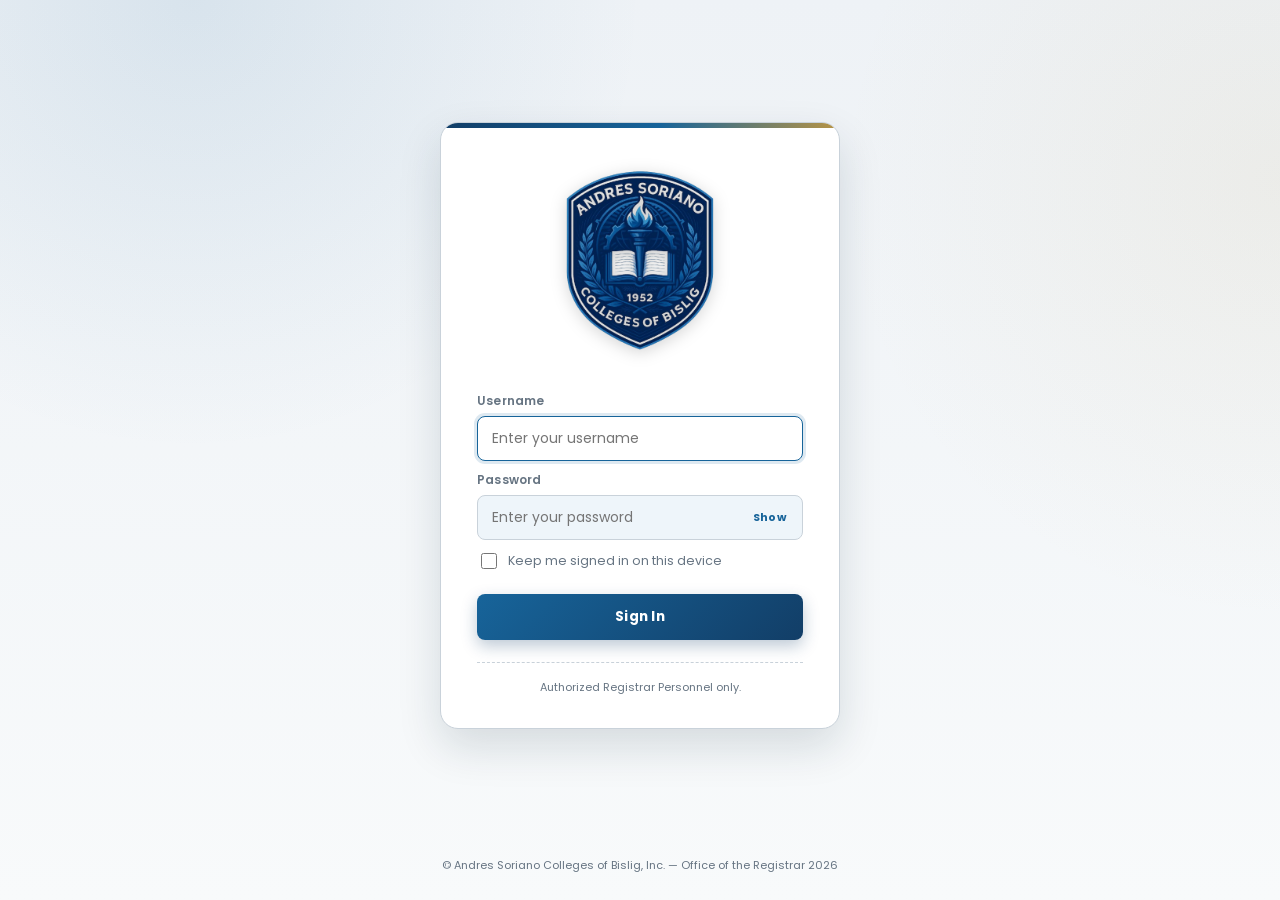
<file: index.html>
<!DOCTYPE html>
<html lang="en">
<head>
    <meta charset="UTF-8">
    <meta name="viewport" content="width=device-width, initial-scale=1.0">

    <link rel="icon" type="image/png" href="ASCB_LOGO.png">
    <title>Sign In — Office of the Registrar</title>

    <link rel="preconnect" href="https://fonts.googleapis.com">
    <link rel="preconnect" href="https://fonts.gstatic.com" crossorigin>

    <link rel="stylesheet" href="login.css">

    <!-- Auth logic loads first; if a session already exists,
         skip straight to the system instead of showing the form. -->
    <script src="auth.js"></script>
    <script>ascbRedirectIfLoggedIn();</script>
</head>
<body>

    <div class="login-stage">
        <form class="login-card" id="loginCard" onsubmit="return ascbHandleLogin(event);" autocomplete="off">

            <div class="login-head">
                <img src="ASCB_LOGO.png" alt="ASCB Logo">
            </div>
            
            <div class="login-error" id="loginError"></div>

            <div class="login-field">
                <label for="loginUsername">Username</label>
                <div class="login-input-wrap">
                    <input
                        type="text"
                        id="loginUsername"
                        placeholder="Enter your username"
                        autocomplete="username"
                        required
                        autofocus
                    >
                </div>
            </div>

            <div class="login-field">
                <label for="loginPassword">Password</label>
                <div class="login-input-wrap">
                    <input
                        type="password"
                        id="loginPassword"
                        placeholder="Enter your password"
                        autocomplete="current-password"
                        required
                    >
                    <button type="button" class="login-toggle-pw" id="loginTogglePw" onclick="ascbTogglePasswordVisibility()">Show</button>
                </div>
            </div>

            <div class="login-remember">
                <input type="checkbox" id="loginRemember">
                <label for="loginRemember">Keep me signed in on this device</label>
            </div>

            <button type="submit" class="login-submit" id="loginSubmitBtn">Sign In</button>

            <div class="login-hint">
                Authorized Registrar Personnel only.
            </div>
        </form>
    </div>

    <div class="login-footer">
        &copy; Andres Soriano Colleges of Bislig, Inc. — Office of the Registrar 2026
    </div>

</body>
</html>
</file>
<file: login.css>
/* =========================================================
   ASCB REGISTRAR SYSTEM — LOGIN PAGE
   ========================================================= */

@import url('https://fonts.googleapis.com/css2?family=Poppins:wght@300;400;500;600;700;800&display=swap');

:root {
    --navy: #123e67;
    --navy-dark: #0b2d4a;
    --blue: #17649a;
    --blue-light: #eef5fa;
    --gold: #b89445;

    --ink: #1d2730;
    --muted: #667482;
    --line: #c9d2da;

    --paper: #ffffff;
    --danger: #a92720;

    --r-sm: 8px;
    --r-md: 12px;
    --r-lg: 18px;

    --shadow-sm: 0 2px 8px rgba(16, 39, 57, 0.06);
    --shadow-md: 0 10px 26px rgba(16, 39, 57, 0.08);
    --shadow-lg: 0 18px 44px rgba(16, 39, 57, 0.14);

    --ease: cubic-bezier(0.22, 1, 0.36, 1);
}

* {
    box-sizing: border-box;
}

html, body {
    margin: 0;
    padding: 0;
    height: 100%;
}

body {
    font-family: "Poppins", Arial, sans-serif;
    color: var(--ink);
    min-height: 100vh;
    min-height: 100dvh;

    display: flex;
    flex-direction: column;

    background:
        radial-gradient(circle at 15% 0%, rgba(23, 100, 154, 0.10), transparent 32%),
        radial-gradient(circle at 100% 20%, rgba(184, 148, 69, 0.08), transparent 30%),
        linear-gradient(180deg, #eef2f6, #f8fafb);
}

::selection {
    background: rgba(23, 100, 154, 0.22);
    color: var(--navy-dark);
}

img {
    max-width: 100%;
}


/* =========================================================
   TOP BAR
   ========================================================= */

.login-topbar {
    width: 100%;
}

.login-topbar-img {
    display: block;
    width: 100%;
    height: clamp(64px, 12vw, 120px);

    object-fit: cover;
    object-position: center;

    box-shadow: 0 8px 28px rgba(12, 43, 68, 0.18);
}

.login-topbar-title {
    background:
        linear-gradient(135deg, #0a3152 0%, #124f7e 55%, #17649a 100%);

    border-bottom: 3px solid rgba(184, 148, 69, 0.9);

    box-shadow: 0 8px 28px rgba(12, 43, 68, 0.18);

    padding: clamp(12px, 3vw, 18px) 16px;
}

.login-topbar-title h2 {
    margin: 0;
    text-align: center;

    font-size: clamp(20px, 5.5vw, 34px);
    font-weight: 800;
    letter-spacing: clamp(1px, 0.6vw, 3px);
    color: #ffffff;

    text-shadow: 0 2px 4px rgba(0, 0, 0, 0.22);
}


/* =========================================================
   CENTER STAGE
   ========================================================= */

.login-stage {
    flex: 1;
    display: flex;
    align-items: center;
    justify-content: center;
    padding: clamp(24px, 6vw, 48px) clamp(16px, 5vw, 20px);
}

.login-card {
    width: 100%;
    max-width: 400px;

    background: var(--paper);
    border-radius: var(--r-lg);
    border: 1px solid var(--line);

    box-shadow: var(--shadow-lg);

    padding: clamp(26px, 6vw, 38px) clamp(22px, 6vw, 36px) clamp(24px, 5vw, 32px);
    position: relative;
    overflow: hidden;
}

.login-card::before {
    content: "";
    position: absolute;
    top: 0;
    left: 0;
    right: 0;
    height: 5px;
    background: linear-gradient(90deg, var(--navy) 0%, var(--blue) 55%, var(--gold) 100%);
}

@keyframes ascbShake {
    10%, 90% { transform: translateX(-1px); }
    20%, 80% { transform: translateX(2px); }
    30%, 50%, 70% { transform: translateX(-4px); }
    40%, 60% { transform: translateX(4px); }
}

.login-card.shake {
    animation: ascbShake 0.5s var(--ease);
}

.login-head {
    text-align: center;
    margin-bottom: clamp(20px, 5vw, 28px);
}

.login-head img {
    width: clamp(196px, 24vw, 128px);
    height: clamp(196px, 24vw, 128px);
    object-fit: contain;
    filter: drop-shadow(0 3px 8px rgba(0, 0, 0, 0.2));
}

.login-field {
    margin-bottom: 10px;
}

.login-field label {
    display: block;
    font-size: 12px;
    font-weight: 600;
    color: var(--muted);
    margin-bottom: 6px;
    letter-spacing: 0.2px;
}

.login-input-wrap {
    position: relative;
    display: flex;
    align-items: center;
}

.login-input-wrap input {
    width: 100%;
    padding: 11px 14px;
    font-family: inherit;
    font-size: 16px;
    color: var(--ink);
    background: var(--blue-light);
    border: 1.5px solid var(--line);
    border-radius: var(--r-sm);
    outline: none;
    transition: border-color 0.16s var(--ease), box-shadow 0.16s var(--ease), background 0.16s var(--ease);
}

@media (min-width: 480px) {
    .login-input-wrap input {
        font-size: 14px;
    }
}

.login-input-wrap input:focus {
    border-color: var(--blue);
    background: #ffffff;
    box-shadow: 0 0 0 3px rgba(23, 100, 154, 0.14);
}

.login-input-wrap input[type="password"] {
    padding-right: 58px;
}

.login-toggle-pw {
    position: absolute;
    right: 10px;
    background: none;
    border: none;
    font-family: inherit;
    font-size: 11px;
    font-weight: 700;
    letter-spacing: 0.3px;
    color: var(--blue);
    cursor: pointer;
    padding: 8px 6px;
}

.login-toggle-pw:hover {
    color: var(--navy-dark);
    text-decoration: underline;
}

.login-remember {
    display: flex;
    align-items: center;
    gap: 8px;
    margin: 4px 0 22px;
}

.login-remember input {
    width: 16px;
    height: 16px;
    flex: none;
    accent-color: var(--blue);
    cursor: pointer;
}

.login-remember label {
    font-size: 12.5px;
    color: var(--muted);
    cursor: pointer;
}

.login-error {
    display: none;
    font-size: 12.5px;
    font-weight: 600;
    color: var(--danger);
    background: #fff5f4;
    border: 1px solid #f0cfcc;
    border-radius: var(--r-sm);
    padding: 9px 12px;
    margin-bottom: 16px;
}

.login-error.show {
    display: block;
}

.login-submit {
    width: 100%;
    min-height: 46px;

    color: #ffffff;
    background: linear-gradient(135deg, var(--blue) 0%, var(--navy) 100%);

    border: none;
    border-radius: var(--r-sm);

    font-family: inherit;
    font-size: 13.5px;
    font-weight: 700;
    letter-spacing: 0.3px;

    cursor: pointer;

    box-shadow: 0 6px 16px rgba(18, 62, 103, 0.28);

    transition: transform 0.16s var(--ease), box-shadow 0.16s var(--ease), opacity 0.16s var(--ease);
}

.login-submit:hover {
    transform: translateY(-1.5px);
    box-shadow: 0 9px 20px rgba(18, 62, 103, 0.34);
}

.login-submit:active {
    transform: translateY(0);
}

.login-submit:focus-visible {
    outline: 2px solid var(--gold);
    outline-offset: 2px;
}

.login-submit:disabled {
    opacity: 0.75;
    cursor: default;
    transform: none;
}

.login-hint {
    margin-top: 22px;
    padding-top: 16px;
    border-top: 1px dashed var(--line);

    font-size: 11px;
    line-height: 1.6;
    color: var(--muted);
    text-align: center;
}

.login-hint strong {
    color: var(--navy);
}

.login-footer {
    text-align: center;
    font-size: 11px;
    color: var(--muted);
    padding: 6px 20px clamp(18px, 5vw, 26px);
}

/* =========================================================
   RESPONSIVE TUNING
   ========================================================= */

/* Very narrow screens: card goes edge-to-edge with slim gutters. */
@media (max-width: 360px) {
    .login-stage {
        padding-left: 12px;
        padding-right: 12px;
    }

    .login-card {
        padding-left: 18px;
        padding-right: 18px;
    }
}

/* Landscape phones / short viewports: reclaim vertical space. */
@media (max-height: 560px) and (orientation: landscape) {
    .login-topbar-img {
        height: 64px;
        object-fit: cover;
        object-position: center;
    }

    .login-topbar-title {
        padding-top: 8px;
        padding-bottom: 8px;
    }

    .login-topbar-title h2 {
        font-size: clamp(16px, 4vw, 22px);
    }

    .login-stage {
        padding-top: 18px;
        padding-bottom: 18px;
    }

    .login-head {
        margin-bottom: 14px;
    }

    .login-head img {
        width: 100px;
        height: 80px;
    }
}

@media (prefers-reduced-motion: reduce) {
    .login-card.shake {
        animation: none;
    }

    .login-submit:hover {
        transform: none;
    }
}
</file>
<file: style.css>
/* =========================================================
   ASCB CERTIFICATE OF ENROLLMENT SYSTEM
   OFFICIAL REGISTRAR DESIGN
   SHORT BOND / LETTER — 8.5 x 11 INCHES
   ========================================================= */

@import url('https://fonts.googleapis.com/css2?family=Poppins:wght@300;400;500;600;700;800&display=swap');


/* =========================================================
   ROOT VARIABLES
   ========================================================= */

:root {
    --navy: #123e67;
    --navy-dark: #0b2d4a;
    --blue: #17649a;
    --blue-light: #eef5fa;
    --gold: #b89445;

    --ink: #1d2730;
    --muted: #667482;
    --line: #c9d2da;

    --paper: #ffffff;

    --danger: #a92720;
    --success: #17633e;

    /* Consistent radius scale — used across cards, buttons, inputs */
    --r-sm: 8px;
    --r-md: 12px;
    --r-lg: 18px;

    /* Layered shadow scale for a softer, more contemporary depth */
    --shadow-sm: 0 2px 8px rgba(16, 39, 57, 0.06);
    --shadow-md: 0 10px 26px rgba(16, 39, 57, 0.08);
    --shadow-lg: 0 18px 44px rgba(16, 39, 57, 0.14);

    /* Shared easing for interactive transitions */
    --ease: cubic-bezier(0.22, 1, 0.36, 1);
}

::selection {
    background: rgba(23, 100, 154, 0.22);
    color: var(--navy-dark);
}

/* Modern slim scrollbars app-wide */
* {
    scrollbar-width: thin;
    scrollbar-color: #b9c6d1 transparent;
}

*::-webkit-scrollbar {
    width: 9px;
    height: 9px;
}

*::-webkit-scrollbar-track {
    background: transparent;
}

*::-webkit-scrollbar-thumb {
    background: #b9c6d1;
    border-radius: 20px;
    border: 2px solid transparent;
    background-clip: content-box;
}

*::-webkit-scrollbar-thumb:hover {
    background: #93a5b3;
    background-clip: content-box;
}

@media (prefers-reduced-motion: reduce) {
    *,
    *::before,
    *::after {
        animation-duration: 0.001ms !important;
        transition-duration: 0.001ms !important;
    }
}


/* =========================================================
   GLOBAL
   ========================================================= */

* {
    box-sizing: border-box;
}

html,
body {
    margin: 0;
    padding: 0;
    min-height: 100%;
}

body {
    font-family: "Poppins", Arial, sans-serif;
    color: var(--ink);

    background:
        radial-gradient(
            circle at 15% 0%,
            rgba(23, 100, 154, 0.09),
            transparent 32%
        ),
        radial-gradient(
            circle at 100% 20%,
            rgba(184, 148, 69, 0.06),
            transparent 30%
        ),
        linear-gradient(
            180deg,
            #eef2f6,
            #f8fafb
        );

    -webkit-font-smoothing: antialiased;
}


/* =========================================================
   APPLICATION
   ========================================================= */

.app-container {
    min-height: 100vh;
}


/* =========================================================
   SYSTEM HEADER
   ========================================================= */

.system-header {
    position: sticky;
    top: 0;
    z-index: 100;

    min-height: 82px;
    padding: 15px 34px;

    display: flex;
    align-items: center;
    justify-content: space-between;

    gap: 20px;

    color: #ffffff;

    background:
        linear-gradient(
            135deg,
            #0a3152 0%,
            #124f7e 55%,
            #17649a 100%
        );

    border-bottom: 3px solid rgba(184, 148, 69, 0.9);

    box-shadow:
        0 8px 28px rgba(12, 43, 68, 0.18);
}

.system-header-brand {
    display: flex;
    align-items: center;
    gap: 14px;
}

.system-header-logo {
    width: 46px;
    height: 46px;

    object-fit: contain;

    filter: drop-shadow(0 2px 4px rgba(0, 0, 0, 0.25));
}

.system-header h1 {
    margin: 0;

    font-size: 22px;
    line-height: 1.2;
    font-weight: 700;
    letter-spacing: 0.1px;

    text-shadow: 0 1px 2px rgba(0, 0, 0, 0.18);
}

.system-header p {
    margin: 4px 0 0;

    font-size: 11px;
    letter-spacing: 0.5px;

    text-transform: uppercase;

    color: rgba(255, 255, 255, 0.78);
}


/* =========================================================
   BUTTONS
   ========================================================= */

.header-actions,
.toolbar-buttons {
    display: flex;
    align-items: center;
    gap: 9px;
}

.btn {
    min-height: 40px;

    padding: 9px 18px;

    border: 1px solid transparent;
    border-radius: var(--r-sm);

    font-family: inherit;
    font-size: 12px;
    font-weight: 600;
    letter-spacing: 0.15px;

    cursor: pointer;

    transition:
        transform 0.16s var(--ease),
        box-shadow 0.16s var(--ease),
        background 0.16s var(--ease),
        border-color 0.16s var(--ease),
        color 0.16s var(--ease);
}

.btn:hover {
    transform: translateY(-1.5px);
}

.btn:active {
    transform: translateY(0);
    transition-duration: 0.05s;
}

.btn:focus-visible {
    outline: 2px solid var(--gold);
    outline-offset: 2px;
}

/* Secondary buttons on light toolbars (e.g. the certificate
   preview modal, whose toolbar is white) need dark text —
   the translucent-white styling below is for the navy header. */
.modal-toolbar .btn-secondary {
    color: var(--navy);
    background: #eef2f6;
    border-color: #d7dee5;
}

.modal-toolbar .btn-secondary:hover {
    background: #e2e9ef;
    border-color: #c4ced7;
}

.btn-primary {
    color: var(--navy);
    background: #ffffff;

    box-shadow: var(--shadow-sm), 0 4px 12px rgba(0, 0, 0, 0.10);
}

.btn-primary:hover {
    box-shadow: var(--shadow-md), 0 4px 14px rgba(0, 0, 0, 0.14);
}

.btn-secondary {
    color: #ffffff;

    background: rgba(255, 255, 255, 0.10);

    border-color:
        rgba(255, 255, 255, 0.22);
}

.btn-secondary:hover {
    background:
        rgba(255, 255, 255, 0.18);
    border-color: rgba(255, 255, 255, 0.32);
}

.btn-add {
    color: #ffffff;
    background: linear-gradient(135deg, var(--blue) 0%, var(--navy) 100%);

    box-shadow:
        0 4px 12px rgba(18, 62, 103, 0.22);
}

.btn-add:hover {
    background: linear-gradient(135deg, #1a72ac 0%, var(--navy-dark) 100%);
    box-shadow: 0 7px 18px rgba(18, 62, 103, 0.28);
}

.btn-danger {
    min-height: 32px;

    padding: 6px 11px;

    color: var(--danger);
    background: #fff5f4;

    border-color: #f0cfcc;
    border-radius: 6px;
}

.btn-danger:hover {
    background: #fdeceb;
    border-color: #e8b7b2;
    box-shadow: 0 3px 9px rgba(169, 39, 32, 0.15);
}


/* =========================================================
   MAIN CONTENT
   ========================================================= */

.app-body {
    width: min(1240px, calc(100% - 40px));
    margin: 26px auto 24px;

    display: flex;
    align-items: flex-start;
    gap: 22px;
}

.main-content {
    flex: 1;
    min-width: 0;
}


/* =========================================================
   CARDS
   ========================================================= */

.card {
    overflow: hidden;

    margin-bottom: 18px;

    background: var(--paper);

    border:
        1px solid #dfe5eb;

    border-radius: var(--r-lg);

    box-shadow: var(--shadow-md);

    transition: box-shadow 0.25s var(--ease), transform 0.25s var(--ease);
}

.card:hover {
    box-shadow: var(--shadow-lg);
}

.card-title,
.subjects-header {
    min-height: 56px;

    padding: 14px 24px;

    display: flex;
    align-items: center;
    justify-content: space-between;

    gap: 10px;

    border-bottom:
        1px solid #e8ecef;

    background:
        linear-gradient(
            to bottom,
            #ffffff,
            #fbfcfd
        );
}

.card-title h2,
.subjects-header h2 {
    margin: 0;

    padding-left: 12px;

    position: relative;

    color: var(--navy);

    font-size: 14px;
    font-weight: 700;
    letter-spacing: 0.3px;
}

.card-title h2 {
    font-size: 18px;
}

.card-title h2::before,
.subjects-header h2::before {
    content: "";

    position: absolute;
    left: 0;
    top: 50%;
    transform: translateY(-50%);

    width: 4px;
    height: 15px;
    border-radius: 3px;

    background: linear-gradient(180deg, var(--blue), var(--gold));
}

.card-title p,
.subjects-header p {
    margin: 5px 0 0;

    color: var(--muted);

    font-size: 11.5px;
}


/* =========================================================
   SUBJECTS HEADER — refined layout
   Top-aligns the heading/description against the action
   buttons instead of vertically centering them (which looked
   cramped once the description wraps to two lines), and keeps
   the description from stretching edge-to-edge next to the
   buttons.
   ========================================================= */

.subjects-header {
    align-items: flex-start;
    flex-wrap: wrap;

    row-gap: 12px;
}

.subjects-header-text {
    flex: 1 1 380px;
    min-width: 240px;
    max-width: 560px;

    padding-top: 1px;
}

.subjects-header p {
    color: #5d6b78;

    line-height: 1.5;
}

.subjects-header-actions {
    flex-shrink: 0;

    padding-top: 1px;
}

.btn-icon {
    display: inline-block;

    margin-right: 2px;

    font-weight: 700;
}


/* =========================================================
   FORM
   ========================================================= */

.form-grid {
    padding: 24px;

    display: grid;

    grid-template-columns:
        repeat(4, 1fr);

    gap:
        18px 18px;
}

.form-group {
    display: flex;
    flex-direction: column;

    gap: 7px;
}

.form-group label {
    color: #354553;

    font-size: 11px;
    font-weight: 600;
    letter-spacing: 0.15px;
}

.form-group input,
.form-group select {
    width: 100%;
    height: 42px;

    padding:
        0 12px;

    color: #1c2730;
    background: #ffffff;

    border:
        1px solid #d2dae1;

    border-radius: var(--r-sm);

    outline: none;

    font-family: inherit;
    font-size: 12px;

    transition:
        border-color 0.16s,
        box-shadow 0.16s;
}

.form-group select {
    appearance: none;
    -webkit-appearance: none;

    padding-right: 34px;

    background-image:
        url("data:image/svg+xml,%3Csvg xmlns='http://www.w3.org/2000/svg' viewBox='0 0 20 20' fill='none' stroke='%23667482' stroke-width='2' stroke-linecap='round' stroke-linejoin='round'%3E%3Cpath d='M5 7.5L10 12.5L15 7.5'/%3E%3C/svg%3E");
    background-repeat: no-repeat;
    background-position: right 11px center;
    background-size: 15px;

    cursor: pointer;
}

.form-group input:hover,
.form-group select:hover {
    border-color: #b7c3cd;
}

.form-group input::placeholder {
    color: #9aa6b1;
}

.form-group input:focus,
.form-group select:focus {
    border-color: var(--blue);

    box-shadow:
        0 0 0 3.5px
        rgba(23, 100, 154, 0.10);
}


/* =========================================================
   SUBJECT INPUT TABLE
   ========================================================= */

.table-wrapper {
    width: 100%;
    padding: 0 24px 24px;

    box-sizing: border-box;
}


.subject-input-table {
    width: 100%;
    min-width: 780px;

    border-collapse: separate;
    border-spacing: 0;

    overflow: hidden;

    border: 1px solid #d4dde4;
    border-radius: var(--r-sm);

    font-size: 9.2px;
    box-sizing: border-box;

    box-shadow: var(--shadow-sm);
}

.subject-input-table th {
    padding:
        8.2px 1px;

    color: #ffffff;

    background:
        linear-gradient(135deg, var(--navy) 0%, var(--navy-dark) 100%);

    border-right:
        1px solid
        rgba(255, 255, 255, 0.16);

    text-align: center;

    font-size: 10px;
    font-weight: 600;

    text-transform: uppercase;

    letter-spacing: 0.5px;
}

.subject-input-table th:last-child {
    border-right: 0;
}

.subject-input-table td {
    padding: 7px;

    background: #ffffff;

    border-top:
        1px solid #dbe2e8;

    border-right:
        1px solid #dbe2e8;

    text-align: center;
    vertical-align: middle;

    transition: background 0.14s ease;
}

.subject-input-table td:last-child {
    border-right: 0;
}

.subject-input-table tbody tr:nth-child(even) td {
    background: #fafcfd;
}

.subject-input-table tbody tr:hover td {
    background: var(--blue-light);
}

.subject-input-table input,
.subject-input-table select {
    width: 100%;
    height: 36px;

    padding:
        0 8px;

    border:
        1px solid #cbd5de;

    border-radius: 6px;

    background: #ffffff;

    text-align: center;

    font-family: inherit;
    font-size: 11px;

    outline: none;

    transition: border-color 0.14s, box-shadow 0.14s;
}

.subject-input-table select {
    appearance: none;
    -webkit-appearance: none;

    padding-right: 24px;
    text-align: left;
    text-align-last: center;

    background-image:
        url("data:image/svg+xml,%3Csvg xmlns='http://www.w3.org/2000/svg' viewBox='0 0 20 20' fill='none' stroke='%23667482' stroke-width='2' stroke-linecap='round' stroke-linejoin='round'%3E%3Cpath d='M5 7.5L10 12.5L15 7.5'/%3E%3C/svg%3E");
    background-repeat: no-repeat;
    background-position: right 6px center;
    background-size: 13px;

    cursor: pointer;
}

.subject-input-table .subject-description {
    text-align: left;
}

.subject-input-table input:focus,
.subject-input-table select:focus {
    border-color:
        var(--blue);

    box-shadow:
        0 0 0 3px
        rgba(23, 100, 154, 0.09);
}

.subject-input-table tfoot td {
    background:
        var(--blue-light);

    font-weight: 700;

    border-top:
        1px solid #bfcbd5;
}

.total-label {
    text-align: right;

    color:
        var(--navy);

    font-size: 12px !important;
}

.total-value {
    text-align: center;

    color:
        var(--navy);

    font-size: 12px !important;
}


/* =========================================================
   MODAL
   ========================================================= */

.modal {
    position: fixed;
    inset: 0;

    display: none;

    z-index: 9999;
}

.modal.active {
    display: block;
}

.modal-overlay {
    position: absolute;
    inset: 0;

    background:
        rgba(5, 21, 34, 0.76);

    backdrop-filter:
        blur(2px);

    animation: modal-fade 0.2s var(--ease);
}

.modal-window {
    position: absolute;
    inset: 0;

    width: 100%;
    height: 100%;

    display: flex;
    flex-direction: column;

    background: #dfe5ea;

    animation: modal-rise 0.28s var(--ease);
}

@keyframes modal-fade {
    from { opacity: 0; }
    to { opacity: 1; }
}

@keyframes modal-rise {
    from {
        opacity: 0;
        transform: translateY(14px) scale(0.99);
    }
    to {
        opacity: 1;
        transform: translateY(0) scale(1);
    }
}

.modal-print-scroll {
    flex: 1 1 auto;

    overflow-y: auto;
    overflow-x: hidden;

    display: flex;
    justify-content: center;

    padding: 22px 20px 40px;
}

.modal-print-scroll .print-area {
    margin: 0;
    flex-shrink: 0;
}

.modal-toolbar {
    flex:
        0 0 auto;

    min-height: 66px;

    padding:
        10px 18px;

    display: flex;
    align-items: center;
    justify-content: space-between;

    gap: 15px;

    background: #ffffff;

    border-bottom:
        1px solid #cbd4dc;

    box-shadow:
        0 3px 12px
        rgba(0, 0, 0, 0.08);
}

.modal-toolbar strong {
    display: block;

    color: var(--navy);

    font-size: 14px;
}

.modal-toolbar span {
    display: block;

    margin-top: 2px;

    color: #788592;

    font-size: 10px;
}


/* =========================================================
   PRINT AREA
   SHORT BOND / LETTER
   ========================================================= */

.print-area {
    position: relative;

    width: 8.5in;
    height: 11in;

    min-height: 11in;
    max-height: 11in;

    flex:
        0 0 auto;

    margin:
        22px auto;

    overflow: hidden;

    background:
        #ffffff;

    color:
        #151a1f;

    box-shadow:
        0 12px 38px
        rgba(10, 28, 44, 0.25);
}


/* =========================================================
   OFFICIAL HEADER
   LOGO + SCHOOL NAME + ADDRESS + OFFICE + EMAIL
   ========================================================= */

/* =========================================================
   OFFICIAL HEADER
   ENHANCED FORMAL REGISTRAR HEADER
   ========================================================= */

/* =========================================================
   ENHANCED OFFICIAL HEADER
========================================================= */

.document-header {
    position: relative;
    width: 100%;
    z-index: 5;

    padding: 0;

    background: #ffffff;
}

/* =========================================================
   LETTERHEAD BANNER IMAGE
   Full-width image fitted to the paper (8.5in)
========================================================= */

.letterhead-banner {
    display: block;

    width: 100%;
    height: auto;

    object-fit: contain;
}

/* =========================================================
   SUBTITLE STRIP (OFFICE + CONTACT DETAILS)
   Sits directly under the letterhead banner
========================================================= */

.header-subtitle {
    text-align: center;

    margin-top: -0.62in;

    padding: 0 0.55in 0.14in;

    background:
        linear-gradient(
            to bottom,
            #ffffff 0%,
            #fbfcfe 100%
        );
}

/* =========================================================
   OFFICE
========================================================= */

.header-office {
    margin: 4px 0 0;

    color: var(--navy);

    font-family: "Poppins", sans-serif;

    font-size: 18px;

    line-height: 1.35;

    font-weight: 700;

    letter-spacing: 1px;

    text-transform: uppercase;
}

/* =========================================================
   EMAIL
========================================================= */

.header-email {
    margin: 3px 0 0;

    color: #667482;

    font-family: "Poppins", sans-serif;

    font-size: 8.8px;

    line-height: 1.3;

    font-weight: 500;

    letter-spacing: 0.15px;
}


/* =========================================================
   FULL-PAGE ASCB WATERMARK
   LETTER / SHORT BOND PAPER
========================================================= */

#printArea .watermark-container {
    position: absolute !important;

    /* FULL PAPER */
    top: 0 !important;
    left: 0 !important;
    right: 0 !important;
    bottom: 0 !important;

    width: 100% !important;
    height: 100% !important;

    display: flex !important;
    align-items: center !important;
    justify-content: center !important;

    overflow: hidden !important;

    z-index: 1 !important;

    pointer-events: none !important;
}


/* =========================================================
   ASCB WATERMARK LOGO
========================================================= */

#printArea .document-watermark {
    position: absolute !important;

    left: 50% !important;
    top: 50% !important;

    width: 5.4in !important;
    height: 5.4in !important;

    max-width: none !important;
    max-height: none !important;

    transform: translate(-50%, -50%) !important;

    display: block !important;

    object-fit: contain !important;
    object-position: center !important;

    /* VISIBLE WATERMARK */
    opacity: 0.10 !important;

    z-index: 1 !important;

    pointer-events: none !important;
}


/* =========================================================
   DOCUMENT CONTENT ABOVE WATERMARK
========================================================= */

#printArea .document-header {
    position: relative !important;
    z-index: 5 !important;
}

#printArea .document-content {
    position: relative !important;
    z-index: 3 !important;
}

#printArea .certificate-title,
#printArea .certificate-intro,
#printArea .summary-title,
#printArea .student-details,
#printArea .certificate-table,
#printArea .certification-text,
#printArea .signature-area {
    position: relative !important;
    z-index: 3 !important;
}

/* =========================================================
   DOCUMENT CONTENT
   ========================================================= */

.document-content {
    padding:
        0.20in
        0.55in
        0.28in;
}


/* =========================================================
   CERTIFICATE TITLE
   ========================================================= */

.certificate-title {
    position: relative;

    margin:
        0.10in
        0
        0.15in;

    color:
        #000000;

    text-align:
        center;

    font-family: "Poppins", sans-serif;

    font-size:
        17px;

    line-height:
        1.25;

    font-weight:
        700;

    letter-spacing:
        0.7px;

    text-transform:
        uppercase;
}

.certificate-title::after {
    

    display: block;

    width:
        1.05in;

    height:
        1px;

    margin:
        6px auto 0;

    background:
        var(--gold);
}


/* =========================================================
   CERTIFICATE INTRO
   ========================================================= */

.certificate-intro {
    margin:
        10px 0 14px;

    padding:
        0 18px;

    text-indent:
        35px;

    font-family: "Poppins", sans-serif;

    font-size:
        13.5px;

    line-height:
        1.7;

    text-align:
        justify;
}

.certificate-intro strong {
    font-weight:
        700;
}


/* =========================================================
   SUMMARY TITLE
   ========================================================= */

.summary-title {
    margin:
        0 0 0.07in 0.55in;

    color:
        #252b31;

    font-family: "Poppins", sans-serif;
    text-decoration: underline;

    font-size:
        12px;

    font-weight:
        700;
}


/* =========================================================
   STUDENT DETAILS
   ========================================================= */

/* =========================================================
   STUDENT INFORMATION
   TRANSPARENT — WATERMARK REMAINS VISIBLE
========================================================= */

/* =========================================================
   STUDENT INFORMATION
   CENTERED / MIDDLE POSITION
========================================================= */

.student-details {
    width: 6.2in !important;
    max-width: 6.2in !important;
    margin-left: auto !important;
    margin-right: auto !important;

    background: transparent !important;
    border: none !important;
    box-shadow: none !important;
}

.detail-row {
    min-height: 19px;

    display: grid;

    grid-template-columns:
        1.65in
        0.12in
        1fr;

    align-items: center;

    color: #22282e;

    font-family: "Poppins", sans-serif;

    font-size: 12px;
}

.detail-label {
    font-weight:
        700;
}

.colon {
    text-align:
        center;
}

.detail-value {
    font-weight:
        400;
}

.status-text {
    color:black;
        

    font-weight:
        400;
}


/* =========================================================
   CERTIFICATE SUBJECT TABLE
   ========================================================= */

.certificate-table {
    width:
        6.2in;

    max-width:
        6.2in;

    border-collapse:
        collapse;

    table-layout:
        fixed;

    margin:
        0.08in auto 0;

    font-family: "Poppins", sans-serif;

    font-size:
        12px;

    background:
        transparent;
}

.certificate-table th {
    padding:
        4px;

    color:
        #000000;

    background:
        transparent;

    border:
        1px solid transparent;

    text-align:
        center !important;

    vertical-align:
        middle !important;

    font-size:
        12px;

    font-weight:
        700;

    text-transform:
        uppercase;

    letter-spacing:
        0.2px;
}

.certificate-table td {
    height:
        18px;

    padding:
        3px 5px;

    color:
        #20272d;

    background:
        transparent;

    border:
        1px solid transparent;

    text-align:
        center !important;

    vertical-align:
        middle !important;

    font-size:
        12px;
}

.certificate-table tbody tr:nth-child(even) td {
    background:
        transparent;
}

.certificate-table tbody td:first-child {
    font-weight:
        400;

    text-align:
        center !important;

    white-space:
        nowrap !important;

    overflow:
        visible;
}

.certificate-table th:first-child {
    text-align:
        center !important;
}

.code-column {
    width: 1.05in;
}

.units-column {
    width: 0.5in;
}

.grades-column {
    width: 0.75in;
}

.certificate-table th:nth-child(2),
.certificate-table td:nth-child(2) {
    width: auto;
}

.certificate-table td:nth-child(2) {
    font-size: 12px;
}

@media print {
    .certificate-table td:nth-child(2) {
        font-size: 12px !important;
    }
}

.certificate-table tfoot td {
    height:
        20px;

    background:
        transparent;

    color:
        #000000;

    font-weight:
        700;

    font-size:
        12px;

    text-transform:
        uppercase;

    letter-spacing:
        0.2px;

    text-align:
        center !important;

    vertical-align:
        middle !important;
}

.certificate-table tfoot td.cert-total-label {
    text-align:
        right !important;

    padding-right:
        14px !important;
}


/* =========================================================
   CERTIFICATION
   ========================================================= */

.certification-text {
    margin-top:
        0.16in;

    padding:
        0 18px;

    color:
        #252a2f;

    font-family: "Poppins", sans-serif;

    font-size:
        13.5px;

    line-height:
        1.7;

    text-indent: 0;

    text-align:
        justify;
}

.certification-text p {
    margin:
        0 0 0.09in;
}

.certification-text h2 {
    margin:
        0;

    font-family: "Poppins", sans-serif;

    font-size:
        13.5px;

    font-weight:
        400;

    line-height:
        1.55;
}

.Issued {
    margin-top:
        0.16in;

    padding:
        0 18px;

    color:
        #252a2f;

    font-family: "Poppins", sans-serif;

    font-size:
        13.5px;

    line-height:
        1.7;
    text-indent: 0;

    text-align:
        justify;
}

.Issued p {
    margin:
        0 0 0.09in;
}

#previewIssuedDate {
    font-weight:
        700;
}

.Issued h2 {
    margin:
        0;

    font-family: "Poppins", sans-serif;

    font-size:
        13.5px;

    font-weight:
        400;

    line-height:
        1.55;
}


/* =========================================================
   SIGNATURE AREA
   ========================================================= */

.signature-area {
    position:
        relative;

    z-index:
        4;

    margin-top:
        0.18in;

    min-height:
        0.90in;

    display:
        flex;

    justify-content:
        flex-end;

    align-items:
        flex-end;

    padding-right:
        0.08in;

    page-break-inside:
        avoid;
}

.signature-area--grade-eval {
    margin-top:
        0.55in;
}

.signature-box {
    width:
        3.4in;

    text-align:
        center;

    font-family: "Poppins", sans-serif;
}


/* Very truly yours */
.signature-box::before {
    content:
        "Very truly yours,";

    display:
        block;

    margin-bottom:
        0.25in;

    color:
        #252a2f;

    text-align:
        left;

    font-family: "Poppins", sans-serif;

    font-size:
        12px;

    font-weight:
        400;
}

.signature-line {
    padding-bottom: 2px;
    border-bottom: 1px solid #30353a;
    color: #111111;
    font-size: 14px;
    font-weight: 700;
    white-space: nowrap;
}

.signature-position {
    margin-top:
        3px;

    color:
        #333333;

    font-size:
        12px;
}


/* =========================================================
   NOT VALID WITHOUT SCHOOL SEAL
   BOTTOM LEFT
   ========================================================= */
.school-seal-warning {
    position: absolute !important;

    left: 0.55in !important;
    bottom: 1.25in !important;

    width: 1.70in !important;

    margin: 0 !important;
    padding: 0 !important;

    color: #333333;

    font-family: "Poppins", Arial, sans-serif;
    font-size: 8.2px;
    line-height: 1.25;

    text-align: center; /* CENTER ANG SCHOOL SEAL */

    text-transform: uppercase;

    z-index: 10 !important;
}

.school-seal-warning strong {
    display: block;

    font-weight: 700;

    letter-spacing: 0.20px;
}

.school-seal-warning span {
    display: block;

    text-align: center;
}





/* =========================================================
   TRANSACTION NOTES
   O.R. NUMBER + PREPARED BY
   FIXED BELOW THE SCHOOL SEAL NOTICE, BOTTOM LEFT
   ========================================================= */

.transaction-notes {
    position: absolute !important;

    left: 0.55in !important;
    bottom: .80in !important;

    width: 2.15in !important;

    margin: 0 !important;
    padding: 6px 0 0 !important;

    border-top: 0.5px solid #c9d2da;

    z-index: 10 !important;
}

.transaction-row {
    display: grid;

    grid-template-columns:
        0.72in
        0.10in
        1fr;

    align-items: baseline;

    color: #4a5561;

    font-family: "Poppins", Arial, sans-serif;

    font-size: 7.3px;
    line-height: 1.55;

    letter-spacing: 0.15px;
}

.transaction-label {
    font-weight: 600;

    text-transform: uppercase;

    letter-spacing: 0.25px;

    color: #667482;
}

.transaction-colon {
    text-align: center;
}

.transaction-value {
    color: #232a30;

    font-weight: 600;
}


/* =========================================================
   RESPONSIVE
   ========================================================= */

@media (max-width: 900px) {

    .system-header {
        flex-wrap: wrap;
        row-gap: 10px;
    }

    .form-grid {
        grid-template-columns:
            repeat(2, 1fr);
    }
}


@media (max-width: 600px) {

    .system-header {
        padding:
            15px 18px;
    }

    .system-header h1 {
        font-size:
            18px;
    }

    .form-grid {
        grid-template-columns:
            1fr;

        padding:
            17px;
    }

    .card-title,
    .subjects-header {
        padding:
            15px 17px;

        align-items:
            flex-start;

        flex-direction:
            column;
    }

    .subjects-header .btn {
        width:
            100%;
    }

    .subjects-header-text {
        flex-basis: auto;
        max-width: 100%;
    }

    .subjects-header-actions {
        width: 100%;
    }

    .toolbar-buttons {
        width:
            100%;
    }

    .toolbar-buttons .btn {
        flex:
            1;
    }
}


/* =========================================================
   PRINT SETTINGS
   SHORT BOND / LETTER
   ========================================================= */

@page {
    size:
        Letter portrait;

    margin:
        0;
}


@media print {

    html,
    body {
        width:
            8.5in !important;

        height:
            11in !important;

        margin:
            0 !important;

        padding:
            0 !important;

        background:
            #ffffff !important;

        -webkit-print-color-adjust:
            exact !important;

        print-color-adjust:
            exact !important;
    }


    /* Hide entire application */
    body * {
        visibility:
            hidden !important;
    }


    /* Show ONLY certificate */
    #printArea,
    #printArea * {
        visibility:
            visible !important;
    }


    /* Exact paper size */
    #printArea {
        position:
            absolute !important;

        left:
            0 !important;

        top:
            0 !important;

        width:
            8.5in !important;

        height:
            11in !important;

        min-height:
            11in !important;

        max-height:
            11in !important;

        margin:
            0 !important;

        padding:
            0 !important;

        overflow:
            hidden !important;

        background:
            #ffffff !important;

        box-shadow:
            none !important;
    }


    /* Header */
    #printArea .document-header {
        position:
            relative !important;

        width:
            100% !important;

        overflow:
            hidden !important;

        z-index:
            5 !important;

        -webkit-print-color-adjust:
            exact !important;

        print-color-adjust:
            exact !important;
    }

    @media print {

    #printArea .letterhead-banner {
        display: block !important;

        width: 100% !important;
        height: auto !important;

        object-fit: contain !important;
    }

    #printArea .header-office {
        font-size: 18px !important;
    }

    #printArea .header-email {
        font-size: 8.8px !important;
    }
}


    /* =====================================================
       WATERMARK PRINT
       ===================================================== */

    #printArea .watermark-container {
    position: absolute !important;
    left: 0 !important;
    right: 0 !important;
    top: 2.20in !important;
    bottom: 0 !important;

    display: flex !important;
    align-items: center !important;
    justify-content: center !important;

    overflow: hidden !important;
    z-index: 1 !important;
}

#printArea .document-watermark {
    position: relative !important;

    width: 4.35in !important;
    height: 4.35in !important;

    max-width: 4.35in !important;
    max-height: 4.35in !important;

    transform: none !important;

    display: block !important;
    visibility: visible !important;

    object-fit: contain !important;
    object-position: center !important;

    opacity: 0.055 !important;

    z-index: 1 !important;
    pointer-events: none !important;
}


    /* Content */
    #printArea .document-content {
        position:
            relative !important;

        z-index:
            3 !important;
    }


    #printArea .signature-area {
        position:
            relative !important;

        z-index:
            4 !important;
    }


    #printArea .school-seal-warning {
        position:
            absolute !important;

        z-index:
            10 !important;
    }


    #printArea .transaction-notes {
        position:
            absolute !important;

        z-index:
            10 !important;
    }


    /* Keep blocks together */
    .certificate-table,
    .student-details,
    .signature-area {
        page-break-inside:
            avoid !important;

        break-inside:
            avoid !important;
    }


    /* Hide controls */
    button,
    .btn,
    .modal-toolbar,
    .modal-overlay {
        display:
            none !important;
    }


    /* Remove links styling */
    a {
        color:
            inherit !important;

        text-decoration:
            none !important;
    }


    /* Force centered table */
    .certificate-table th,
    .certificate-table td,
    .certificate-table tfoot td {
        text-align:
            center !important;

        vertical-align:
            middle !important;
    }

    .certificate-table th:first-child {
        text-align:
            center !important;
    }

    /* Hide table grid lines when printing */
    .certificate-table,
    .certificate-table th,
    .certificate-table td,
    .certificate-table tfoot td {
        border-color:
            transparent !important;
    }

    .certificate-table tfoot td.cert-total-label {
        text-align:
            right !important;

        padding-right:
            14px !important;
    }
}
/* =========================================================
   FINAL PRINT CONTROL
   ONE CERTIFICATE = ONE PAGE
========================================================= */

@page {
    size: Letter portrait;
    margin: 0;
}

@media print {

    html,
    body {
        width: 8.5in !important;
        height: 11in !important;

        margin: 0 !important;
        padding: 0 !important;

        overflow: hidden !important;

        background: #ffffff !important;
    }

    body {
        -webkit-print-color-adjust: exact !important;
        print-color-adjust: exact !important;
    }

    @media print {

    /* =========================================================
   FULL-PAGE WATERMARK — PRINT
========================================================= */

#printArea .watermark-container {
    position: absolute !important;

    top: 0 !important;
    left: 0 !important;
    right: 0 !important;
    bottom: 0 !important;

    width: 100% !important;
    height: 100% !important;

    display: flex !important;
    align-items: center !important;
    justify-content: center !important;

    overflow: hidden !important;

    z-index: 1 !important;
}

#printArea .document-watermark {
    position: absolute !important;

    left: 50% !important;
    top: 50% !important;

    width: 5.4in !important;
    height: 5.4in !important;

    max-width: none !important;
    max-height: none !important;

    transform: translate(-50%, -50%) !important;

    display: block !important;
    visibility: visible !important;

    object-fit: contain !important;
    object-position: center !important;

    opacity: 0.10 !important;

    z-index: 1 !important;
}

#printArea .document-content {
    position: relative !important;
    z-index: 3 !important;
}

#printArea .document-header {
    position: relative !important;
    z-index: 5 !important;
}
}
}


/* =========================================================
   SUBJECTS HEADER ACTIONS
   Holds the "Load Subjects for Term" + "Add Subject" buttons
   together so they wrap cleanly as a pair on small screens.
   ========================================================= */

.subjects-header-actions {
    display: flex;
    align-items: center;
    flex-wrap: wrap;
    gap: 9px;
}

.btn-outline {
    color: var(--blue);
    background: #ffffff;
    border-color: #c7d6e0;
}

.btn-outline:hover {
    background: var(--blue-light);
    border-color: var(--blue);
}


/* =========================================================
   FORM 137 MODULE — MATCHES ASCB SYSTEM DESIGN
   The view itself now lives in-page (same pattern as
   Certificates): an actions panel followed by stacked cards.
   Generating opens #form137PreviewModal, which reuses the
   same .modal / .modal-window / .modal-print-scroll pieces
   as the certificate preview.
========================================================= */

.f137-view-intro {
    flex: 1;
    min-width: 220px;
}

.f137-view-intro h2 {
    margin: 0 0 3px;
    font-size: 15px;
    font-weight: 700;
    color: var(--navy);
}

.f137-view-intro p {
    margin: 0;
    font-size: 12px;
    color: var(--muted);
}

.f137-card {
    margin-bottom: 14px;
    padding: 18px;
    background: #fff;
    border: 1px solid #dfe5eb;
    border-radius: var(--r-md);
    box-shadow: var(--shadow-sm);
    transition: box-shadow 0.2s var(--ease);
}

.f137-card:hover {
    box-shadow: var(--shadow-md);
}

.f137-section-title {
    display: flex;
    align-items: center;
    gap: 10px;
    margin-bottom: 14px;
}

.f137-icon {
    width: 34px;
    height: 34px;
    display: grid;
    place-items: center;
    border-radius: 8px;
    color: #fff;
    background: linear-gradient(135deg, var(--blue) 0%, var(--navy) 100%);
    box-shadow: 0 4px 10px rgba(18, 62, 103, 0.22);
}

.f137-section-title h3 {
    margin: 0;
    color: var(--navy);
    font-size: 14px;
}

.f137-section-title p {
    margin: 2px 0 0;
    color: var(--muted);
    font-size: 10px;
}

.f137-form-grid {
    display: grid;
    grid-template-columns: 1fr 1fr;
    gap: 11px;
}

.f137-span-2 {
    grid-column: 1 / -1;
}

.f137-field {
    display: flex;
    flex-direction: column;
    gap: 5px;
}

.f137-field label {
    color: #354553;
    font-size: 10px;
    font-weight: 700;
}

.f137-field input,
.f137-field select,
.f137-mini-card input {
    width: 100%;
    height: 36px;
    padding: 0 10px;
    border: 1px solid #cbd5de;
    border-radius: 6px;
    background: #fff;
    color: #1c2730;
    font: inherit;
    font-size: 11px;
    outline: none;
    box-sizing: border-box;
    transition: border-color 0.14s var(--ease), box-shadow 0.14s var(--ease);
}

.f137-field select {
    appearance: none;
    -webkit-appearance: none;

    padding-right: 28px;

    background-image:
        url("data:image/svg+xml,%3Csvg xmlns='http://www.w3.org/2000/svg' viewBox='0 0 20 20' fill='none' stroke='%23667482' stroke-width='2' stroke-linecap='round' stroke-linejoin='round'%3E%3Cpath d='M5 7.5L10 12.5L15 7.5'/%3E%3C/svg%3E");
    background-repeat: no-repeat;
    background-position: right 8px center;
    background-size: 13px;

    cursor: pointer;
}

.f137-field input:hover,
.f137-field select:hover,
.f137-mini-card input:hover {
    border-color: #b7c3cd;
}

.f137-field input:focus,
.f137-field select:focus,
.f137-mini-card input:focus {
    border-color: var(--blue);
    box-shadow: 0 0 0 3px rgba(23,100,154,.09);
}

.f137-field small {
    color: var(--muted);
    font-size: 9px;
}

.f137-inline {
    display: flex;
    gap: 6px;
}

.f137-inline select {
    min-width: 0;
    flex: 1;
}

.f137-plus {
    width: 36px;
    height: 36px;
    flex: 0 0 36px;
    border: 0;
    border-radius: 6px;
    color: #fff;
    background: linear-gradient(135deg, var(--blue) 0%, var(--navy) 100%);
    cursor: pointer;
    font-size: 18px;
    transition: transform 0.16s var(--ease), box-shadow 0.16s var(--ease);
}

.f137-plus:hover {
    transform: translateY(-1.5px);
    box-shadow: 0 4px 10px rgba(18, 62, 103, 0.28);
}

.f137-add-student {
    width: 100%;
    margin-top: 13px;
    height: 38px;
    border: 0;
    border-radius: 6px;
    color: #fff;
    background: linear-gradient(135deg, var(--blue) 0%, var(--navy) 100%);
    font-weight: 700;
    cursor: pointer;
    transition: transform 0.16s var(--ease), box-shadow 0.16s var(--ease);
}

.f137-add-student:hover {
    transform: translateY(-1.5px);
    box-shadow: 0 6px 14px rgba(18, 62, 103, 0.26);
}

.f137-students-list {
    display: grid;
    gap: 6px;
    margin-top: 10px;
}

.f137-student-chip {
    display: flex;
    align-items: center;
    justify-content: space-between;
    gap: 10px;
    padding: 8px 10px;
    border: 1px solid #dbe3ea;
    border-radius: 7px;
    background: #f8fafc;
    transition: border-color 0.14s var(--ease), background 0.14s var(--ease);
}

.f137-student-chip:hover {
    border-color: #c3d1db;
    background: var(--blue-light);
}

.f137-student-chip-name {
    display: block;
    color: var(--navy);
    font-size: 10px;
    font-weight: 700;
}

.f137-student-chip-meta {
    display: block;
    margin-top: 2px;
    color: var(--muted);
    font-size: 9px;
}

.f137-remove-student {
    width: 28px;
    height: 28px;
    border: 1px solid #efc5c1;
    border-radius: 5px;
    color: #a92720;
    background: #fff;
    cursor: pointer;
}

.f137-check-grid {
    display: grid;
    grid-template-columns: 1fr 1fr;
    gap: 9px;
    margin-bottom: 13px;
}

.f137-check-grid label {
    display: flex;
    align-items: center;
    gap: 7px;
    color: #354553;
    font-size: 10px;
    cursor: pointer;
}

.f137-check-grid input {
    accent-color: var(--blue);
}

.f137-paper {
    position: relative;
    width: 8.5in;
    min-height: 11in;
    margin: 0 auto;
    overflow: hidden;
    background: #fff;
    color: #151a1f;
    box-shadow: 0 12px 38px rgba(10,28,44,.25);
}

.f137-paper .document-header {
    position: relative;
    z-index: 5;
}

.f137-watermark {
    position: absolute;
    inset: 1.45in 0 0;
    display: flex;
    align-items: center;
    justify-content: center;
    pointer-events: none;
    z-index: 1;
}

.f137-watermark img {
    width: 6.2in;
    height: 6.2in;
    object-fit: contain;
    opacity: .10;
}

.f137-paper-content {
    position: relative;
    z-index: 3;
    padding: .18in .58in .45in;
    font-family: "Poppins", Georgia, "Times New Roman", serif;
}

.f137-date {
    margin-bottom: .22in;
    text-align: right;
    font-size: 14px;
}

.f137-recipient {
    margin-bottom: .20in;
    font-size: 16px;
    line-height: 1.55;
}

.f137-salutation {
    margin-bottom: .16in;
    font-size: 12px;
}

.f137-letter-text {
    margin: 0 0 .16in;
    font-size: 14px;
    line-height: 1.75;
    text-align: justify;
    text-indent: 35px;
}
.f137-letter-text-we {
    margin: 0 0 .16in;
    font-size: 14px;
    line-height: 1.75;
    text-align: justify;
}

.f137-student-table {
    width: 100%;
    margin: .14in 0 .18in;
    border-collapse: collapse;
    table-layout: fixed;
    font-family: "Poppins", Arial, sans-serif;
    font-size: 10px;
}

.f137-student-table th,
.f137-student-table td {
    padding: 5px 4px;
    border: 1px solid #9eabb6;
    text-align: center;
    vertical-align: middle;
}

.f137-student-table th {
    color: #fff;
    background: var(--navy);
    font-size: 10.2px;
    letter-spacing: .2px;
}

.f137-student-table th:nth-child(1) { width: 29%; }
.f137-student-table th:nth-child(2) { width: 24%; }
.f137-student-table th:nth-child(3) { width: 23%; }
.f137-student-table th:nth-child(4) { width: 24%; }

.f137-student-table tbody tr:nth-child(even) td {
    background: #f7f9fb;
}

.f137-options {
    display: grid;
    grid-template-columns: 1fr 1fr;
    gap: 8px 18px;
    margin-top: .10in;
    font-family: "Poppins", Arial, sans-serif;
    font-size: 10px;
}

.f137-option-wide {
    grid-column: 1 / -1;
}

.f137-print-check {
    display: inline-block;
    width: 10px;
    height: 10px;
    margin-right: 5px;
    border: 1px solid #778692;
    vertical-align: -1px;
}

.f137-print-check.active::after {
    content: "✓";
    display: block;
    margin-top: -3px;
    text-align: center;
    font-size: 10px;
    font-weight: 700;
}

.f137-signature {
    margin-top: .55in;
    margin-left: 4.7in;
    font-family: "Poppins", Georgia, serif;
    font-size: 9.5px;
    line-height: 1.6;
    text-align: center;
    
    
}

.f137-signature-space {
    height: .45in;
    
}

.f137-signature span {
    display: block;
    font-size: 8.5px;
}

.f137-seal-warning {
    position: absolute !important;

    left: .58in !important;
    bottom: .90in !important;

    transform: translateY(150px) !important;

    color: black !important;
    font-family: "Poppins", Arial, sans-serif;
    font-size: 7.5px;
    line-height: 1.25;
    text-align: center;

    z-index: 9999 !important;
}

.f137-mini-modal {
    position: fixed;
    inset: 0;
    z-index: 1200;
    display: none;
    place-items: center;
    background: rgba(8,30,48,.45);
}

.f137-mini-modal.active {
    display: grid;
}

.f137-mini-card {
    position: relative;
    width: min(380px, calc(100% - 30px));
    padding: 22px;
    display: grid;
    gap: 11px;
    border-radius: var(--r-md);
    background: #fff;
    box-shadow: var(--shadow-lg);
    animation: modal-rise 0.22s var(--ease);
}

.f137-mini-card h3 {
    margin: 0 0 4px;
    color: var(--navy);
}

.f137-mini-close {
    position: absolute;
    top: 10px;
    right: 12px;
    width: 30px;
    height: 30px;
    border: 0;
    border-radius: 6px;
    background: transparent;
    color: var(--muted);
    font-size: 20px;
    cursor: pointer;
    transition: background 0.14s, color 0.14s;
}

.f137-mini-close:hover {
    background: #f0f3f6;
    color: var(--ink);
}

/* =========================================================
   FORM 137 — PRINT
   The main certificate prints via a separate popup window
   (see printCertificate()), so it never touches this block.
   Form 137 prints in-page instead: printForm137() opens
   #form137PreviewModal and flags body.f137-printing, and the
   rules below hide everything else so only the paper prints.
========================================================= */
@media print {

    /* ================================
       PAGE SETUP
    ================================= */

    @page {
        size: Letter portrait;
        margin: 0;
    }

    html,
    body {
        width: 8.5in !important;
        height: 11in !important;

        margin: 0 !important;
        padding: 0 !important;

        background: #ffffff !important;

        -webkit-print-color-adjust: exact !important;
        print-color-adjust: exact !important;
    }


    /* ================================
       HIDE MAIN APPLICATION
    ================================= */

    body.f137-printing > * {
        display: none !important;
    }


    /* ================================
       SHOW FORM 137 MODAL
    ================================= */

    body.f137-printing #form137PreviewModal {
        display: block !important;
        visibility: visible !important;

        position: static !important;

        width: 8.5in !important;
        height: 11in !important;

        margin: 0 !important;
        padding: 0 !important;

        background: #ffffff !important;

        overflow: visible !important;

        opacity: 1 !important;
    }


    /* ================================
       HIDE MODAL UI
    ================================= */

    body.f137-printing #form137PreviewModal .modal-overlay,
    body.f137-printing #form137PreviewModal .modal-toolbar {
        display: none !important;
    }


    /* ================================
       MODAL WINDOW
    ================================= */

    body.f137-printing #form137PreviewModal .modal-window {
        display: block !important;
        visibility: visible !important;

        position: static !important;

        width: 8.5in !important;
        min-width: 8.5in !important;
        max-width: 8.5in !important;

        height: auto !important;

        margin: 0 !important;
        padding: 0 !important;

        background: #ffffff !important;

        border: 0 !important;
        box-shadow: none !important;

        overflow: visible !important;
    }


    /* ================================
       PRINT SCROLL
    ================================= */

    body.f137-printing #form137PreviewModal .modal-print-scroll {
        display: block !important;
        visibility: visible !important;

        position: static !important;

        width: 8.5in !important;
        min-width: 8.5in !important;
        max-width: 8.5in !important;

        height: auto !important;

        margin: 0 !important;
        padding: 0 !important;

        overflow: visible !important;

        background: #ffffff !important;
    }


    /* ================================
       FORM 137 PAPER
    ================================= */

    body.f137-printing #f137PrintArea {
        display: block !important;
        visibility: visible !important;

        position: relative !important;

        width: 8.5in !important;
        min-width: 8.5in !important;
        max-width: 8.5in !important;

        height: 11in !important;
        min-height: 11in !important;
        max-height: 11in !important;

        margin: 0 !important;
        padding: 0 !important;

        background: #ffffff !important;

        border: 0 !important;
        box-shadow: none !important;

        overflow: hidden !important;

        page-break-after: avoid !important;
        break-after: avoid !important;
    }


    /* ================================
       FORCE FORM CONTENT VISIBLE
    ================================= */

    body.f137-printing #f137PrintArea * {
        visibility: visible !important;
    }


    /* ================================
       HEADER
    ================================= */

    body.f137-printing #f137PrintArea .document-header {
        display: block !important;
        visibility: visible !important;

        position: relative !important;

        width: 100% !important;

        z-index: 10 !important;
    }

    body.f137-printing #f137PrintArea .letterhead-banner {
        display: block !important;
        visibility: visible !important;
    }


    /* ================================
       WATERMARK
    ================================= */

    body.f137-printing #f137PrintArea .f137-watermark {
        display: flex !important;
        visibility: visible !important;

        position: absolute !important;

        top: 1.45in !important;
        left: 0 !important;
        right: 0 !important;
        bottom: 0 !important;

        z-index: 1 !important;

        align-items: center !important;
        justify-content: center !important;

        pointer-events: none !important;
    }

    body.f137-printing #f137PrintArea .f137-watermark img {
        display: block !important;
        visibility: visible !important;

        width: 6.2in !important;
        height: 6.2in !important;

        object-fit: contain !important;

        opacity: 0.10 !important;
    }


    /* ================================
       PAPER CONTENT
    ================================= */

    body.f137-printing #f137PrintArea .f137-paper-content {
        display: block !important;
        visibility: visible !important;

        position: relative !important;

        z-index: 5 !important;
    }


    /* ================================
       STUDENT DATA
    ================================= */

    body.f137-printing #f137PrintArea input,
    body.f137-printing #f137PrintArea textarea,
    body.f137-printing #f137PrintArea select {
        visibility: visible !important;

        color: #000000 !important;
        background: transparent !important;

        border: 0 !important;
        outline: none !important;
        box-shadow: none !important;
    }


    /* ================================
       TABLE
    ================================= */

    body.f137-printing #f137PrintArea .f137-student-table {
        display: table !important;
        visibility: visible !important;

        width: 100% !important;

        page-break-inside: avoid !important;
        break-inside: avoid !important;
    }


    /* ================================
       SEAL WARNING
    ================================= */

    body.f137-printing #f137PrintArea .f137-seal-warning {
        display: block !important;
        visibility: visible !important;

        z-index: 10 !important;
    }


    /* ================================
       IMAGES
    ================================= */

    body.f137-printing #f137PrintArea img {
        visibility: visible !important;

        -webkit-print-color-adjust: exact !important;
        print-color-adjust: exact !important;
    }

}

/* =========================================================
   MOTION SYSTEM
   Orchestrated entrances, hover micro-interactions, and
   ambient polish. Everything here respects the global
   prefers-reduced-motion rule set near the top of this file.
   ========================================================= */

@keyframes header-drop {
    from { opacity: 0; transform: translateY(-14px); }
    to   { opacity: 1; transform: translateY(0); }
}

@keyframes fade-up {
    from { opacity: 0; transform: translateY(16px); }
    to   { opacity: 1; transform: translateY(0); }
}

@keyframes fade-in {
    from { opacity: 0; }
    to   { opacity: 1; }
}

@keyframes pop-in {
    0%   { opacity: 0; transform: scale(0.92) translateY(6px); }
    70%  { opacity: 1; transform: scale(1.015) translateY(0); }
    100% { opacity: 1; transform: scale(1) translateY(0); }
}

@keyframes row-in {
    from { opacity: 0; transform: translateY(-6px) scale(0.985); }
    to   { opacity: 1; transform: translateY(0) scale(1); }
}

@keyframes chip-in {
    from { opacity: 0; transform: translateX(-8px); }
    to   { opacity: 1; transform: translateX(0); }
}

@keyframes soft-pulse {
    0%, 100% { box-shadow: 0 0 0 0 rgba(23, 100, 154, 0.28); }
    50%      { box-shadow: 0 0 0 5px rgba(23, 100, 154, 0); }
}

@keyframes logo-breathe {
    0%, 100% { transform: scale(1) rotate(0deg); }
    50%      { transform: scale(1.05) rotate(-1.5deg); }
}

@keyframes spin {
    to { transform: rotate(360deg); }
}


/* ---- Page entrance choreography ---- */

.system-header {
    animation: header-drop 0.55s var(--ease) both;
}

.system-header-logo {
    transition: transform 0.4s var(--ease);
}

.system-header-brand:hover .system-header-logo {
    animation: logo-breathe 1.6s var(--ease) infinite;
}

.main-content > * {
    opacity: 0;
    animation: fade-up 0.55s var(--ease) both;
}

.main-content > *:nth-child(1) { animation-delay: 0.06s; }
.main-content > *:nth-child(2) { animation-delay: 0.13s; }
.main-content > *:nth-child(3) { animation-delay: 0.20s; }
.main-content > *:nth-child(4) { animation-delay: 0.27s; }
.main-content > *:nth-child(5) { animation-delay: 0.34s; }
.main-content > *:nth-child(6) { animation-delay: 0.41s; }
.main-content > *:nth-child(n+7) { animation-delay: 0.46s; }


/* ---- Cards ---- */

.card {
    transition:
        box-shadow 0.3s var(--ease),
        transform 0.3s var(--ease);
}

.card:hover {
    transform: translateY(-3px);
}

.card-title h2::after,
.subjects-header h2::after {
    content: "";
}


/* ---- Buttons ---- */

.btn {
    position: relative;
    overflow: hidden;
}

.btn::before {
    content: "";
    position: absolute;
    inset: 0;
    background: linear-gradient(
        120deg,
        transparent 30%,
        rgba(255, 255, 255, 0.35) 50%,
        transparent 70%
    );
    background-size: 220% 100%;
    background-position: 150% 0;
    opacity: 0;
    pointer-events: none;
    transition: background-position 0.6s var(--ease), opacity 0.2s var(--ease);
}

.btn:hover::before {
    background-position: -50% 0;
    opacity: 1;
}

.btn:active {
    transform: translateY(0) scale(0.97);
}

.btn-primary,
.btn-add {
    transition:
        transform 0.16s var(--ease),
        box-shadow 0.16s var(--ease),
        background 0.16s var(--ease);
}

.btn-danger {
    transition:
        transform 0.16s var(--ease),
        box-shadow 0.16s var(--ease),
        background 0.16s var(--ease),
        border-color 0.16s var(--ease);
}

.btn-danger:hover {
    transform: translateY(-1px) scale(1.03);
}

.btn-danger:active {
    transform: scale(0.94);
}


/* ---- Form fields ---- */

.form-group input,
.form-group select,
.form-group textarea {
    transition:
        border-color 0.18s var(--ease),
        box-shadow 0.18s var(--ease),
        transform 0.18s var(--ease);
}

.form-group input:focus,
.form-group select:focus,
.form-group textarea:focus {
    border-color: var(--blue);
    box-shadow: 0 0 0 3px rgba(23, 100, 154, 0.14);
    transform: translateY(-1px);
}

.form-group label {
    transition: color 0.18s var(--ease);
}

.form-group:focus-within label {
    color: var(--blue);
}

.subject-input-table input,
.subject-input-table select {
    transition:
        border-color 0.16s var(--ease),
        box-shadow 0.16s var(--ease),
        background 0.16s var(--ease);
}

.subject-input-table input:focus,
.subject-input-table select:focus {
    border-color: var(--blue);
    box-shadow: 0 0 0 3px rgba(23, 100, 154, 0.14);
}

.subject-input-table tbody tr td {
    transition: background 0.2s var(--ease);
}


/* ---- Dynamically inserted rows / chips ---- */

.subject-row,
.row-enter {
    animation: row-in 0.32s var(--ease) both;
}

.f137-student-chip {
    animation: chip-in 0.3s var(--ease) both;
}

.f137-remove-student,
.f137-plus {
    transition: transform 0.16s var(--ease), color 0.16s var(--ease), background 0.16s var(--ease);
}

.f137-remove-student:hover {
    transform: scale(1.2) rotate(90deg);
}

.f137-plus:hover {
    transform: scale(1.15);
}


/* ---- Modals ---- */

.modal-overlay {
    transition: background 0.25s var(--ease);
}

.modal-window,
.f137-mini-card {
    animation: pop-in 0.32s var(--ease) both;
}


/* ---- Selects / dropdown ---- */

.certificate-type-selector select {
    transition: box-shadow 0.2s var(--ease), transform 0.16s var(--ease);
}

.certificate-type-selector select:focus {
    animation: soft-pulse 1.4s var(--ease) 1;
}


/* ---- Table rows (general) ---- */

.certificate-table tbody tr,
.f137-student-table tbody tr {
    transition: background 0.2s var(--ease);
}


/* ---- Status / totals ---- */

.total-value,
.cert-total-label {
    transition: color 0.2s var(--ease), transform 0.2s var(--ease);
}


/* ---- Reduced motion & print safety ---- */
/* (the blanket prefers-reduced-motion rule near the top of
   this file already neutralizes every animation/transition
   added above — nothing further needed for that case) */

@media print {
    *,
    *::before,
    *::after {
        animation: none !important;
        transition: none !important;
        opacity: 1 !important;
        transform: none !important;
    }
}


/* =========================================================
   LOGIN SYSTEM — HEADER USER BADGE
   ========================================================= */

.user-session {
    display: flex;
    align-items: center;
    gap: 10px;

    padding-left: 12px;
    margin-left: 4px;

    border-left: 1px solid rgba(255, 255, 255, 0.22);
}

.user-session-info {
    display: flex;
    flex-direction: column;
    align-items: flex-end;
    line-height: 1.25;
}

.user-session-name {
    font-size: 12.5px;
    font-weight: 600;
    color: #ffffff;
    white-space: nowrap;
}

.user-session-role {
    font-size: 10px;
    font-weight: 500;
    letter-spacing: 0.3px;
    text-transform: uppercase;
    color: rgba(255, 255, 255, 0.7);
    white-space: nowrap;
}

.user-session-logout {
    min-height: 34px;
    padding: 6px 14px;
}

@media (max-width: 900px) {
    .user-session-info {
        display: none;
    }

    .user-session {
        border-left: none;
        padding-left: 0;
        margin-left: 0;
    }
}


/* =========================================================
   LOGIN SYSTEM — LOGOUT CONFIRMATION MODAL
   ========================================================= */

.ascb-confirm-overlay {
    position: fixed;
    inset: 0;
    z-index: 1300;

    display: none;
    place-items: center;

    padding: 20px;

    background: rgba(8, 30, 48, 0.5);
    backdrop-filter: blur(2px);
}

.ascb-confirm-overlay.active {
    display: grid;
}

.ascb-confirm-card {
    width: min(360px, 100%);

    background: #ffffff;
    border-radius: var(--r-lg);
    box-shadow: var(--shadow-lg);

    padding: 30px 28px 26px;
    text-align: center;

    animation: modal-rise 0.22s var(--ease);
}

.ascb-confirm-icon {
    width: 52px;
    height: 52px;
    margin: 0 auto 14px;

    display: grid;
    place-items: center;

    font-size: 22px;

    border-radius: 50%;
    background: var(--blue-light);
}

.ascb-confirm-card h3 {
    margin: 0 0 8px;
    color: var(--navy-dark);
    font-size: 17px;
}

.ascb-confirm-card p {
    margin: 0 0 22px;
    color: var(--muted);
    font-size: 13px;
    line-height: 1.55;
}

.ascb-confirm-actions {
    display: flex;
    gap: 10px;
}

.ascb-confirm-actions .btn {
    flex: 1;
}

.btn-danger-solid {
    color: #ffffff;
    background: linear-gradient(135deg, #c33a31 0%, var(--danger) 100%);
    box-shadow: 0 4px 12px rgba(169, 39, 32, 0.28);
}

.btn-danger-solid:hover {
    box-shadow: 0 7px 16px rgba(169, 39, 32, 0.34);
}

@media (max-width: 420px) {
    .ascb-confirm-actions {
        flex-direction: column-reverse;
    }
}


/* =========================================================
   LEFT NAVBAR (SIDEBAR ACTIONS)
   ========================================================= */

.app-sidebar {
    flex: none;
    width: 236px;

    position: sticky;
    top: 100px;

    display: flex;
    flex-direction: column;
    gap: 10px;

    background: var(--paper);
    border: 1px solid var(--line);
    border-radius: var(--r-lg);
    box-shadow: var(--shadow-md);

    padding: 20px 18px 22px;
}

.app-sidebar-label {
    font-size: 11px;
    font-weight: 700;
    letter-spacing: 0.6px;
    text-transform: uppercase;
    color: var(--muted);

    margin: 0 0 2px 2px;
}

.app-sidebar-label-spaced {
    margin-top: 6px;
}

.app-sidebar-divider {
    height: 1px;
    margin: 6px 0;
    background: var(--line);
}

.app-nav-btn {
    display: flex;
    align-items: center;
    gap: 10px;

    width: 100%;
    min-height: 44px;
    padding: 10px 14px;

    font-family: inherit;
    font-size: 13px;
    font-weight: 600;
    letter-spacing: 0.1px;
    text-align: left;

    color: var(--navy-dark);
    background: var(--blue-light);

    border: 1px solid #dbe6ee;
    border-radius: var(--r-sm);

    cursor: pointer;

    transition:
        transform 0.16s var(--ease),
        box-shadow 0.16s var(--ease),
        background 0.16s var(--ease),
        border-color 0.16s var(--ease);
}

.app-nav-btn:hover {
    background: #e2edf5;
    border-color: var(--blue);
    transform: translateY(-1.5px);
}

.app-nav-btn:active {
    transform: translateY(0);
}

.app-nav-btn:focus-visible {
    outline: 2px solid var(--gold);
    outline-offset: 2px;
}

.app-nav-icon {
    flex: none;
    font-size: 15px;
    line-height: 1;
}

.app-nav-btn-primary {
    color: #ffffff;
    background: linear-gradient(135deg, var(--blue) 0%, var(--navy) 100%);
    border-color: transparent;

    box-shadow: 0 4px 12px rgba(18, 62, 103, 0.22);
}

.app-nav-btn-primary:hover {
    background: linear-gradient(135deg, #1a72ac 0%, var(--navy-dark) 100%);
    box-shadow: 0 7px 18px rgba(18, 62, 103, 0.28);
}

.app-sidebar .certificate-type-selector select {
    width: 100%;
}

/* =========================================================
   LEFT NAVBAR — RESPONSIVE
   ========================================================= */

@media (max-width: 900px) {
    .app-body {
        flex-direction: column;
    }

    .app-sidebar {
        position: static;
        width: 100%;

        flex-direction: row;
        flex-wrap: wrap;
        align-items: center;
        gap: 10px;
    }

    .app-sidebar-label {
        width: 100%;
        margin-bottom: -2px;
    }

    .app-sidebar-label-spaced {
        margin-top: 0;
    }

    .app-sidebar-divider {
        display: none;
    }

    .app-nav-btn,
    .app-sidebar .certificate-type-selector {
        flex: 1;
        min-width: 160px;
        width: auto;
    }
}

@media (max-width: 600px) {
    .app-body {
        width: calc(100% - 20px);
        margin-top: 15px;
        gap: 15px;
    }

    .app-sidebar {
        padding: 16px 14px 18px;
    }

    .app-nav-btn,
    .app-sidebar .certificate-type-selector {
        min-width: 100%;
    }
}

/* =========================================================
   LEFT NAVIGATION SIDEBAR — NEW APP SHELL
   ========================================================= */

.app-shell {
    display: flex;
    align-items: stretch;
    min-height: 100vh;
}

/* ---------- Sidebar ---------- */

.main-sidebar {
    flex: none;
    width: 264px;

    position: sticky;
    top: 0;
    height: 100vh;
    overflow-y: auto;

    display: flex;
    flex-direction: column;

    color: #ffffff;

    background:
        linear-gradient(
            180deg,
            #0a3152 0%,
            #103f68 42%,
            #124f7e 78%,
            #17649a 100%
        );

    border-right: 3px solid rgba(184, 148, 69, 0.85);
    box-shadow: 6px 0 24px rgba(12, 43, 68, 0.16);

    z-index: 200;
}

.main-sidebar-brand {
    display: flex;
    flex-direction: column;
    align-items: center;
    align-self: stretch;
    gap: 1px;
    padding: 20px 22px 20px;

    border-bottom: 1px solid rgba(255, 255, 255, 0.14);
}

.main-sidebar-logo {
    width: 100px;
    height: 100px;
    object-fit: contain;
    flex: none;
    align-self: center;
    filter: drop-shadow(0 2px 4px rgba(0, 0, 0, 0.25));
    transform-style: preserve-3d;
    backface-visibility: visible;

    animation: logo-flip 6s ease-in-out infinite;

    filter: drop-shadow(0 2px 4px rgba(0, 0, 0, 0.25));
}

@keyframes logo-flip {
    0% {
        transform: rotateY(0deg);
    }

    40% {
        transform: rotateY(180deg);
    }

    60% {
        transform: rotateY(180deg);
    }

    100% {
        transform: rotateY(360deg);
    }
}

.main-sidebar-brand h5 {
    margin: 0;
    font-size: 14px;
    font-weight: 800;
    letter-spacing: 0.6px;
    color: #4d4769;
    text-shadow: 20 10px 22px rgba(233, 25, 49, 0.18);
}

.main-sidebar-brand-text p {
    margin: 3px 0 0;
    font-size: 10px;
    letter-spacing: 0.6px;
    text-transform: uppercase;
    color: rgba(255, 255, 255, 0.68);
}

.main-sidebar-nav {
    flex: 1;
    display: flex;
    flex-direction: column;
    gap: 4px;

    padding: 20px 16px;
}

.main-sidebar-label {
    font-size: 10.5px;
    font-weight: 700;
    letter-spacing: 0.9px;
    text-transform: uppercase;
    color: rgba(255, 255, 255, 0.5);

    margin: 0 0 8px 10px;
}

.main-nav-link {
    display: flex;
    align-items: center;
    gap: 12px;

    width: 100%;
    min-height: 46px;
    padding: 11px 14px;

    font-family: inherit;
    font-size: 13.5px;
    font-weight: 600;
    letter-spacing: 0.1px;
    text-align: left;

    color: rgba(255, 255, 255, 0.82);
    background: transparent;

    border: 1px solid transparent;
    border-radius: var(--r-sm);

    cursor: pointer;
    position: relative;

    transition:
        background 0.16s var(--ease),
        color 0.16s var(--ease),
        transform 0.16s var(--ease);
}

.main-nav-link::before {
    content: "";
    position: absolute;
    left: -16px;
    top: 8px;
    bottom: 8px;
    width: 3px;
    border-radius: 3px;
    background: var(--gold);
    opacity: 0;
    transition: opacity 0.16s var(--ease);
}

.main-nav-link:hover {
    background: rgba(255, 255, 255, 0.10);
    color: #ffffff;
    transform: translateX(2px);
}

.main-nav-link:active {
    transform: translateX(2px) scale(0.98);
}

.main-nav-link:focus-visible {
    outline: 2px solid var(--gold);
    outline-offset: 2px;
}

.main-nav-link.active {
    background: rgba(255, 255, 255, 0.14);
    color: #ffffff;
    box-shadow: inset 0 0 0 1px rgba(255, 255, 255, 0.10);
}

.main-nav-link.active::before {
    opacity: 1;
}

.main-nav-icon {
    flex: none;
    font-size: 16px;
    line-height: 1;
    width: 18px;
    text-align: center;
}

.main-sidebar-footer {
    padding: 16px 16px 20px;
    border-top: 1px solid rgba(255, 255, 255, 0.14);
}

.main-sidebar-user {
    display: flex;
    align-items: center;
    gap: 11px;

    padding: 8px 6px 14px;
}

.main-sidebar-user-avatar {
    flex: none;
    width: 36px;
    height: 36px;

    display: flex;
    align-items: center;
    justify-content: center;

    border-radius: 50%;
    background: linear-gradient(135deg, var(--gold), #8f7237);

    font-size: 14px;
    font-weight: 700;
    color: #ffffff;

    box-shadow: 0 2px 8px rgba(0, 0, 0, 0.2);
}

.main-sidebar-user-info {
    display: flex;
    flex-direction: column;
    line-height: 1.3;
    min-width: 0;
}

.main-sidebar-user-name {
    font-size: 12.5px;
    font-weight: 600;
    color: #ffffff;
    white-space: nowrap;
    overflow: hidden;
    text-overflow: ellipsis;
}

.main-sidebar-user-role {
    font-size: 10px;
    font-weight: 500;
    letter-spacing: 0.3px;
    text-transform: uppercase;
    color: rgba(255, 255, 255, 0.62);
}

.main-sidebar-logout {
    display: flex;
    align-items: center;
    justify-content: center;
    gap: 9px;

    width: 100%;
    min-height: 42px;

    font-family: inherit;
    font-size: 12.5px;
    font-weight: 700;
    letter-spacing: 0.2px;

    color: #ffffff;
    background: rgba(255, 255, 255, 0.08);
    border: 1px solid rgba(255, 255, 255, 0.22);
    border-radius: var(--r-sm);

    cursor: pointer;

    transition: background 0.16s var(--ease), border-color 0.16s var(--ease), transform 0.16s var(--ease);
}

.main-sidebar-logout:hover {
    background: rgba(169, 39, 32, 0.35);
    border-color: rgba(255, 255, 255, 0.32);
    transform: translateY(-1px);
}

.main-sidebar-logout:focus-visible {
    outline: 2px solid var(--gold);
    outline-offset: 2px;
}


/* ---------- App main ---------- */

.app-main {
    flex: 1;
    min-width: 0;

    padding: 30px clamp(18px, 3vw, 34px) 40px;
}

.app-view {
    display: none;
}

.app-view.active-view {
    display: block;
    animation: fade-up 0.32s var(--ease);
}


/* ---------- Dashboard view ---------- */

.dashboard-welcome {
    margin-bottom: 22px;
}

.dashboard-welcome h2 {
    margin: 0 0 6px;
    font-size: 24px;
    font-weight: 700;
    color: var(--navy);
}

.dashboard-welcome p {
    margin: 0;
    font-size: 13.5px;
    color: var(--muted);
}

.dashboard-grid {
    display: grid;
    grid-template-columns: repeat(auto-fit, minmax(260px, 1fr));
    gap: 16px;
}

.dashboard-action-card {
    display: flex;
    align-items: center;
    gap: 16px;

    text-align: left;
    font-family: inherit;

    padding: 22px 20px;

    background: var(--paper);
    border: 1px solid #dfe5eb;
    border-radius: var(--r-lg);
    box-shadow: var(--shadow-md);

    cursor: pointer;

    transition: box-shadow 0.2s var(--ease), transform 0.2s var(--ease), border-color 0.2s var(--ease);
}

.dashboard-action-card:hover {
    box-shadow: var(--shadow-lg);
    border-color: var(--blue);
    transform: translateY(-2px);
}

.dashboard-action-card:focus-visible {
    outline: 2px solid var(--gold);
    outline-offset: 2px;
}

.dashboard-action-icon {
    flex: none;
    width: 52px;
    height: 52px;

    display: flex;
    align-items: center;
    justify-content: center;

    font-size: 22px;
    border-radius: 14px;

    background: linear-gradient(135deg, var(--blue-light), #dfeaf3);
    color: var(--navy);
}

.dashboard-action-card h3 {
    margin: 0 0 4px;
    font-size: 15px;
    font-weight: 700;
    color: var(--navy);
}

.dashboard-action-card p {
    margin: 0;
    font-size: 12px;
    color: var(--muted);
    line-height: 1.45;
}

.dashboard-action-arrow {
    margin-left: auto;
    flex: none;
    font-size: 18px;
    color: var(--blue);
    transition: transform 0.2s var(--ease);
}

.dashboard-action-card:hover .dashboard-action-arrow {
    transform: translateX(4px);
}


/* ---------- Actions panel (collapsible) ---------- */

.actions-panel {
    margin-bottom: 20px;

    background: var(--paper);
    border: 1px solid #dfe5eb;
    border-radius: var(--r-lg);
    box-shadow: var(--shadow-md);
    overflow: hidden;
}

.actions-panel-toggle {
    width: 100%;
    display: flex;
    align-items: center;
    justify-content: space-between;

    padding: 14px 20px;

    font-family: inherit;
    font-size: 13.5px;
    font-weight: 700;
    letter-spacing: 0.2px;
    color: var(--navy);

    background: linear-gradient(to bottom, #ffffff, #fbfcfd);
    border: none;
    border-bottom: 1px solid #e8ecef;

    cursor: pointer;
}

.actions-panel-toggle-label {
    display: flex;
    align-items: center;
    gap: 10px;
}

.actions-panel-chevron {
    transition: transform 0.2s var(--ease);
    color: var(--muted);
}

.actions-panel.collapsed .actions-panel-chevron {
    transform: rotate(-90deg);
}

.actions-panel.collapsed .actions-panel-toggle {
    border-bottom-color: transparent;
}

.actions-panel-body {
    display: flex;
    flex-wrap: wrap;
    align-items: flex-end;
    gap: 12px;

    padding: 18px 20px;
}

.actions-panel.collapsed .actions-panel-body {
    display: none;
}

.actions-panel-body .app-nav-btn {
    width: auto;
    flex: none;
}

.actions-panel-body .certificate-type-selector {
    flex: 1;
    min-width: 220px;
    display: flex;
    flex-direction: column;
    gap: 6px;
}

.actions-inline-label {
    font-size: 11px;
    font-weight: 700;
    letter-spacing: 0.4px;
    text-transform: uppercase;
    color: var(--muted);
}

.actions-panel-body .certificate-type-selector select {
    width: 100%;
    min-height: 44px;
    padding: 0 12px;
    font-family: inherit;
    font-size: 13px;
    color: var(--ink);
    background: var(--blue-light);
    border: 1.5px solid var(--line);
    border-radius: var(--r-sm);
}


/* ---------- Mobile top bar + off-canvas sidebar ---------- */

.mobile-topbar {
    display: none;
}

.sidebar-backdrop {
    display: none;
}

@media (max-width: 900px) {
    .app-shell {
        flex-direction: column;
    }

    .mobile-topbar {
        position: sticky;
        top: 0;
        z-index: 220;

        display: flex;
        align-items: center;
        gap: 12px;

        min-height: 60px;
        padding: 10px 16px;

        color: #ffffff;
        background: linear-gradient(135deg, #0a3152 0%, #124f7e 55%, #17649a 100%);
        border-bottom: 3px solid rgba(184, 148, 69, 0.9);
        box-shadow: 0 8px 28px rgba(12, 43, 68, 0.18);
    }

    .mobile-menu-btn {
        flex: none;
        width: 38px;
        height: 38px;

        display: flex;
        align-items: center;
        justify-content: center;

        font-size: 18px;
        color: #ffffff;

        background: rgba(255, 255, 255, 0.10);
        border: 1px solid rgba(255, 255, 255, 0.22);
        border-radius: var(--r-sm);
        cursor: pointer;
    }

    .mobile-topbar-logo {
        width: 28px;
        height: 28px;
        object-fit: contain;
    }

    .mobile-topbar-title {
        font-size: 14px;
        font-weight: 700;
        letter-spacing: 0.3px;
    }

    .main-sidebar {
        position: fixed;
        top: 0;
        left: 0;
        height: 100vh;

        transform: translateX(-100%);
        transition: transform 0.28s var(--ease);
    }

    .main-sidebar.open {
        transform: translateX(0);
    }

    .sidebar-backdrop {
        display: block;
        position: fixed;
        inset: 0;
        z-index: 199;

        background: rgba(10, 30, 48, 0.42);

        opacity: 0;
        pointer-events: none;
        transition: opacity 0.24s var(--ease);
    }

    .sidebar-backdrop.open {
        opacity: 1;
        pointer-events: auto;
    }

    .app-main {
        padding: 22px 16px 32px;
    }
}

@media (max-width: 600px) {
    .dashboard-welcome h2 {
        font-size: 20px;
    }

    .actions-panel-body {
        flex-direction: column;
        align-items: stretch;
    }

    .actions-panel-body .app-nav-btn,
    .actions-panel-body .certificate-type-selector,
    .actions-panel-body .f137-view-intro {
        width: 100%;
        min-width: 0;
    }
}


/* ---------- Print: never show the sidebar/dashboard ---------- */

@media print {
    .main-sidebar,
    .mobile-topbar,
    .sidebar-backdrop {
        display: none !important;
    }
}
</file>
